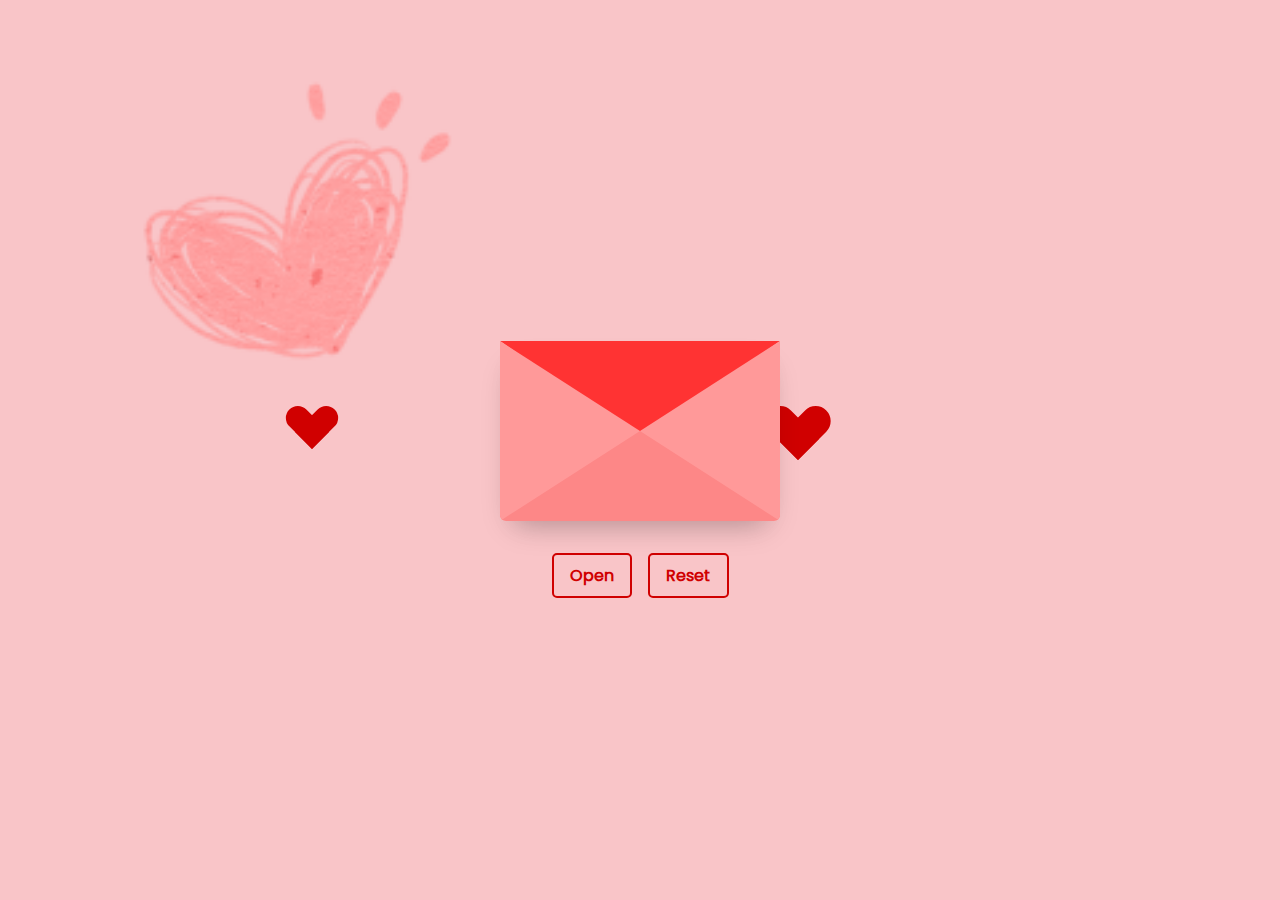
<file: Envelope.html>
<!DOCTYPE html>
<html lang="en">
  <head>
    <meta charset="UTF-8" />
    <meta name="viewport" content="width=device-width, initial-scale=1.0" />
    <link rel="stylesheet" href="style.css" />
    <title>Luv u</title>
  </head>
  <body>
    <div class="container-envelope">
      <div class="front pocket"></div>
      <div class="envelope-middle-up"></div>
      <div class="letter">
        <div class="words line1"><h1>Hai, zel</h1></div>
        <div class="words line2">
          <p>Happy valentine!</p>
          <p>Semoga kamu suka yaa,</p>
          <p>Ada kejutan pas kamu uda pulang nanti, tungguin ajaa.</p>
        </div>
      </div>
      <div class="hearts">
        <div class="heart a1"></div>
        <div class="heart a2"></div>
        <div class="heart a3"></div>
      </div>
    </div>
    <div class="container-btn">
      <button class="btn" onclick="Open()">Open</button>
      <button class="btn" onclick="Reset()">Reset</button>
    </div>
  </body>
  <script src="script.js"></script>
</html>
</file>
<file: style.css>
@font-face {
  font-family: "Poppins";
  src: url("/Poppins-Regular.ttf");
}
*,
html,
body {
  margin: 0;
  padding: 0;
  box-sizing: border-box;
  /* overflow-y: hidden; */
}
body {
  height: 100vh;
  width: 100%;
  position: relative;
  display: flex;
  flex-direction: column;
  justify-content: center;
  align-items: center;
  background-image: url(/image/wallpapper.png);
  background-position: center;
  background-repeat: no-repeat;
  background-size: cover;
  background-origin: border-box;
  overflow-y: hidden;
}
.container-envelope {
  display: flex;
  align-items: end;
  justify-content: center;
  height: 60%;
  width: 100%;
  animation: slideUpOpacity 0.3s;
  -webkit-animation: slideUpOpacity 0.3s;
}

.envelope-middle-up {
  border-left: 140px solid transparent;
  border-right: 140px solid transparent;
  border-bottom: 82px solid transparent;
  border-top: 98px solid #ff3333;
  transform-origin: top;
  pointer-events: none;
  z-index: 1;
}
.front {
  position: absolute;
  width: 0;
  height: 0;
  z-index: 3;
}

.pocket {
  border-left: 140px solid #ff9999;
  border-right: 140px solid #ff9999;
  border-bottom: 90px solid #fd8787;
  border-top: 90px solid transparent;
  border-bottom-left-radius: 6px;
  border-bottom-right-radius: 6px;
  box-shadow: 0px 16px 31px -13px rgba(0, 0, 0, 0.2);
}
.envelope-back {
  position: absolute;
  height: 240;
  border-top: solid 100px #f9c5c8;
  border-left: solid 150px transparent;
  border-right: solid 150px transparent;
  transform-origin: top;
  top: 13.8em;
  z-index: -1;
  box-shadow: inset 0px 0px 19px 0px rgba(0, 0, 0, 0.75);
}

.letter {
  position: absolute;
  width: 250px;
  height: 160px;
  background: #f9c5c8;
  border: 1px solid #ccc;
  box-shadow: 0 2px 26px rgba(0, 0, 0, 0.12);
  border-radius: 5px;
  z-index: -1;
}

.words h1 {
  font-size: 14px;
  font-family: "Poppins";
  color: #ff3333;
  padding: 0;
  margin: 0;
}

p {
  font-family: "Poppins";
  color: #ff3333;
  font-size: 12px;
}

.words {
  position: absolute;
  left: 10%;
  width: 80%;
  height: 14%;
}

.words.line1 {
  top: 10%;
}

.words.line1 p {
  font-weight: 700;
}

.words.line2 {
  top: 30%;
}

.words.line2 p {
  font-weight: 500;
  font-size: 12px;
}

.hearts {
  position: absolute;
  top: 45%;
  left: 0;
  right: 0;
  animation: opacity 1s;
  -webkit-animation: opacity 1s;
}

.heart {
  position: absolute;
  bottom: 0;
  right: 10%;
  pointer-events: none;
}

.heart:before,
.heart:after {
  position: absolute;
  content: "";
  left: 30px;
  top: 0;
  width: 30px;
  height: 55px;
  background: #d00000;
  border-radius: 50px 50px 0 0;
  transform: rotate(-45deg);
  transform-origin: 0 100%;
  pointer-events: none;
}

.heart:after {
  left: 0;
  transform: rotate(45deg);
  transform-origin: 100% 100%;
}

.close .heart {
  opacity: 0;
  animation: none;
}

.a1 {
  left: 30%;
  transform: scale(0.6);
  opacity: 1;
  -webkit-animation-delay: 0.7s;
  animation-delay: 0.7s;
}

.a2 {
  left: 60%;
  transform: scale(1);
  opacity: 1;

  -webkit-animation-delay: 0.7s;
  animation-delay: 0.7s;
}

.a3 {
  left: 15%;
  transform: scale(0.8);
  opacity: 1;
}

.open .a1 {
  animation: slideUp 3s ease;
  transition: z-index 0.4s;
  animation-fill-mode: forwards;
  -webkit-animation-fill-mode: forwards;
  z-index: 1;
}
.open .a2 {
  animation: slideUp 3s ease;
  animation-delay: 0.3s;
  -webkit-animation-fill-mode: forwards;
  animation-fill-mode: forwards;
  z-index: 1;
}
.open .a3 {
  animation: slideUp 3s ease;
  transition: z-index 0.4s;
  -webkit-animation-fill-mode: forwards;
  animation-fill-mode: forwards;
  z-index: 1;
}

@keyframes slideUpOpacity {
  0% {
    opacity: 0;
  }
  100% {
    opacity: 1;
  }
}

@-webkit-keyframes slideUp {
  0% {
    top: 0;
  }
  100% {
    top: -600px;
  }
}
@keyframes slideUp {
  0% {
    top: 0;
  }
  100% {
    top: -600px;
  }
}
@-webkit-keyframes sideSway {
  0% {
    margin-left: 0px;
  }
  100% {
    margin-left: 50px;
  }
}
@keyframes sideSway {
  0% {
    margin-left: 0px;
  }
  100% {
    margin-left: 50px;
  }
}

.open .envelope-middle-up {
  transform: rotateX(180deg);
  transition: transform 0.4s ease, z-index 0.6s;
  z-index: -1;
}
.close .envelope-middle-up {
  transform: rotateY(0px);
  transition: transform 1s ease, z-index 1s;
  z-index: 1;
}

.close .letter {
  transform: translateY(0px);
  transition: transform 0.6s ease, z-index 1.5s;
  z-index: -2;
  -webkit-transition: transform 0.6s ease, z-index 1.5s;
  -moz-transition: transform 0.6s ease, z-index 1.5s;
  -ms-transition: transform 0.6s ease, z-index 1.5s;
  -o-transition: transform 0.6s ease, z-index 1.5s;
}

.open .letter {
  transform: translateY(-100px);
  transition: transform 0.4s 0.6s ease, z-index 0.6s;
  z-index: 1;
  -webkit-transform: translateY(-100px);
  -moz-transform: translateY(-100px);
  -ms-transform: translateY(-100px);
  -o-transform: translateY(-100px);
}
.container-btn {
  width: 100%;
  height: 40%;
  display: flex;
  justify-content: center;
  align-items: start;
  margin-top: 2em;
  gap: 1em;
}
.btn {
  font-size: 16px;
  font-family: "Poppins";
  font-weight: 700;
  color: #d00000;
  border: #d00000 2px solid;
  padding: 0.5em 1em;
  background-color: transparent;
  border-radius: 5px;
}
.btn:hover {
  background-color: #d00000;
  color: #fff;
  transition: ease 0.3s;
}

.main-choise {
  display: flex;
  flex-direction: column;
  align-items: center;
  justify-content: center;
  height: 100vh;
  text-align: center;
  animation: fade ease 1s;
  -webkit-animation: fade ease 1s;
  transition: 0.6s;
  -webkit-transition: 0.6s;
  -moz-transition: 0.6s;
  -ms-transition: 0.6s;
  -o-transition: 0.6s;
}

h1 {
  font-size: 2.5em;
  color: #d32f2f;
}

.buttons {
  margin-top: 20px;
}

.yes-button {
  font-size: 1.5em;
  font-weight: 700;
  padding: 10px 20px;
  margin-right: 10px;
  background-color: transparent;
  color: #d32f2f;
  border: 3px solid #d32f2f;
  border-radius: 10px;
  cursor: pointer;
  -webkit-border-radius: 10px;
  -moz-border-radius: 10px;
  -ms-border-radius: 10px;
  -o-border-radius: 10px;
}

.yes-button:hover {
  background-color: rgb(37, 119, 37);
  border: 3px solid rgb(37, 119, 37);
  color: #fff;
  transition: ease 0.3s;
  -webkit-transition: ease 0.3s;
  -moz-transition: ease 0.3s;
  -ms-transition: ease 0.3s;
  -o-transition: ease 0.3s;
}

.no-button {
  font-size: 1.5em;
  font-weight: 700;
  padding: 10px 20px;
  margin-right: 10px;
  background-color: transparent;
  color: #d32f2f;
  border: 3px solid #d32f2f;
  border-radius: 10px;
  cursor: pointer;
  -webkit-border-radius: 10px;
  -moz-border-radius: 10px;
  -ms-border-radius: 10px;
  -o-border-radius: 10px;
}

.no-button:hover {
  background-color: #d00000;
  color: #fff;
  border: 3px solid #d00000;
  border-radius: 10px;
  cursor: pointer;
  -webkit-border-radius: 10px;
  -moz-border-radius: 10px;
  -ms-border-radius: 10px;
  -o-border-radius: 10px;
  transition: ease 0.3s;
  -webkit-transition: ease 0.3s;
  -moz-transition: ease 0.3s;
  -ms-transition: ease 0.3s;
  -o-transition: ease 0.3s;
}

.gif-container img {
  max-width: 100%;
  height: auto;
  border-radius: 10px;
  -webkit-border-radius: 10px;
  -moz-border-radius: 10px;
  -ms-border-radius: 10px;
  -o-border-radius: 10px;
  margin-top: 20px;
}

.after {
  position: absolute;
  display: flex;
  justify-content: center;
  align-items: center;
  width: 100%;
  height: 100vh;
  text-align: center;
  opacity: 0;
  transition: 1s ease;
  -webkit-transition: 1s ease;
  -moz-transition: 1s ease;
  -ms-transition: 1s ease;
  -o-transition: 1s ease;
  z-index: -2;
}

.after h1 {
  font-family: "Poppins";
  font-size: 24px;
  font-weight: 700;
}

.after img {
  position: relative;
  width: 240px;
}

.show {
  flex-direction: column;
  opacity: 1;
}

.hidden {
  display: none;
}

@keyframes fade {
  0% {
    opacity: 0;
  }
  100% {
    opacity: 1;
  }
}
</file>
